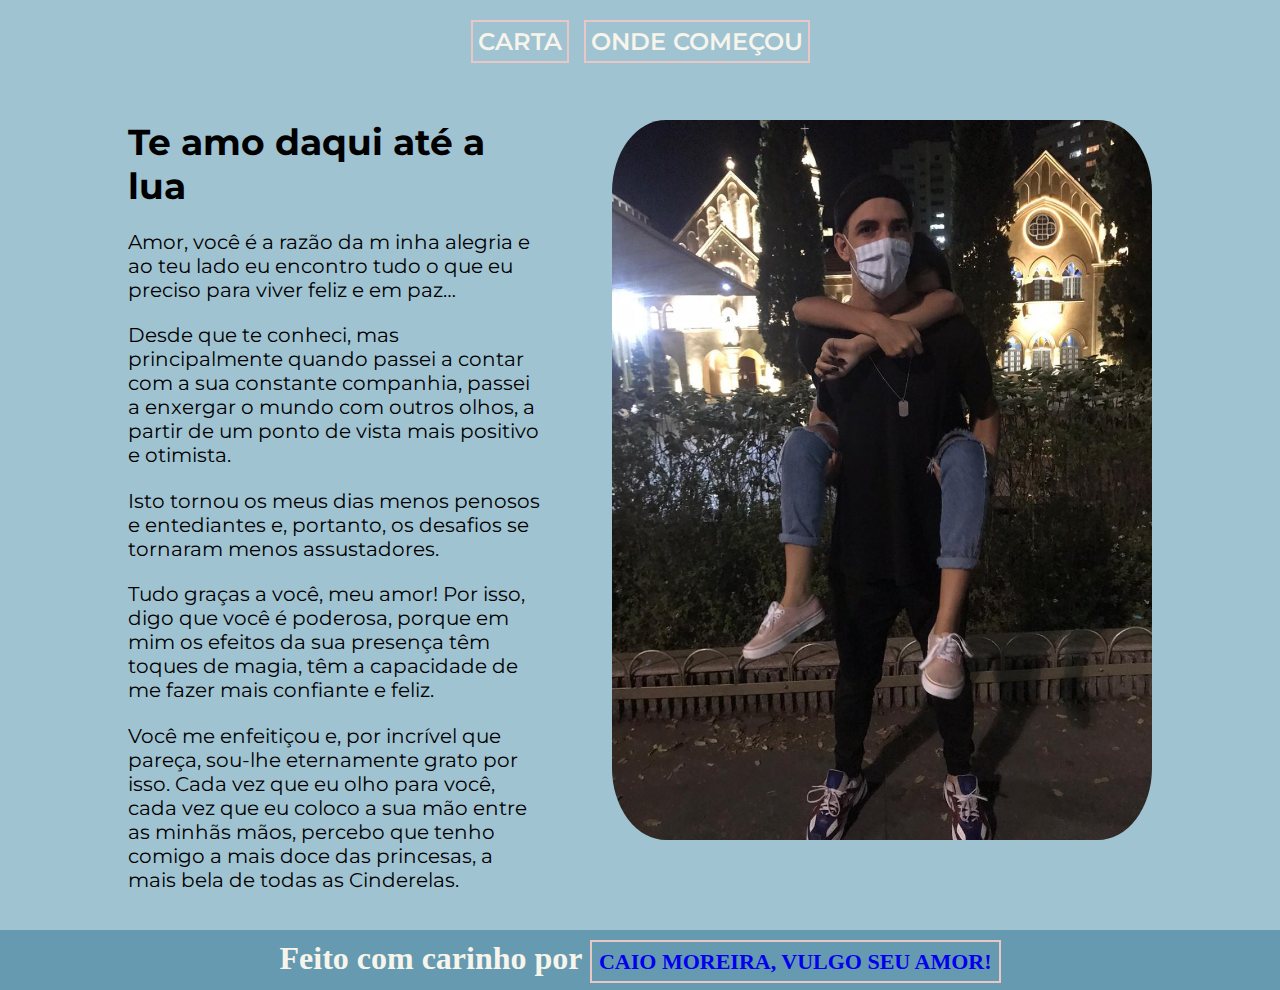
<file: index.html>
<!DOCTYPE html>
<html lang="pt-BR">

<head>
    <meta charset="UTF-8">
    <meta http-equiv="X-UA-Compatible" content="IE=edge">
    <meta name="viewport" content="width=device-width, initial-scale=1.0">
    <link rel="stylesheet" href="./styles/style.css">
    <title>Para: Isabella</title>
</head>

<body>

    <header class="cabecalho">
        <nav class="cabecalho__menu">
            <a class="cabecalho__menu__link" href="./index.html">Carta</a>
            <a class="cabecalho__menu__link" href="./About.html">Onde começou</a>
        </nav>
    </header>

    <main class="conteudo">
        <section class="conteudo__sessao">
            <h1 class="conteudo__sessao__titulo">Te amo daqui até a lua</h1>

            <p class="conteudo__sessao__texto">Amor, você é a razão da m inha alegria e ao teu lado eu encontro tudo o
                que eu preciso para viver feliz e
                em paz…</p>

            <p class="conteudo__sessao__texto">Desde que te conheci, mas principalmente quando passei a contar com a sua
                constante companhia, passei a
                enxergar o mundo com outros olhos, a partir de um ponto de vista mais positivo e otimista.</p>

            <p class="conteudo__sessao__texto">Isto tornou os meus dias menos penosos e entediantes e, portanto, os
                desafios se tornaram menos
                assustadores.</p>

            <p class="conteudo__sessao__texto">Tudo graças a você, meu amor! Por isso, digo que você é poderosa, porque
                em mim os efeitos da sua
                presença têm toques de magia, têm a capacidade de me fazer mais confiante e feliz.</p>

            <p class="conteudo__sessao__texto">Você me enfeitiçou e, por incrível que pareça, sou-lhe eternamente grato
                por isso. Cada vez que eu olho
                para você, cada vez que eu coloco a sua mão entre as minhãs mãos, percebo que tenho comigo a mais doce
                das princesas, a mais bela de todas as Cinderelas.</p>
        </section>

            <img class="conteudo__imagem" src="./images/image1.jpg" alt="">

    </main>

    <footer class="rodape">
        <h1 class="rodape__titulo">Feito com carinho por <a class="rodape__titulo__link" href="https://www.instagram.com/caio.macenaa/" target="_blank">Caio Moreira, vulgo
                seu amor!</a></h1>
    </footer>
</body>

</html>
</file>
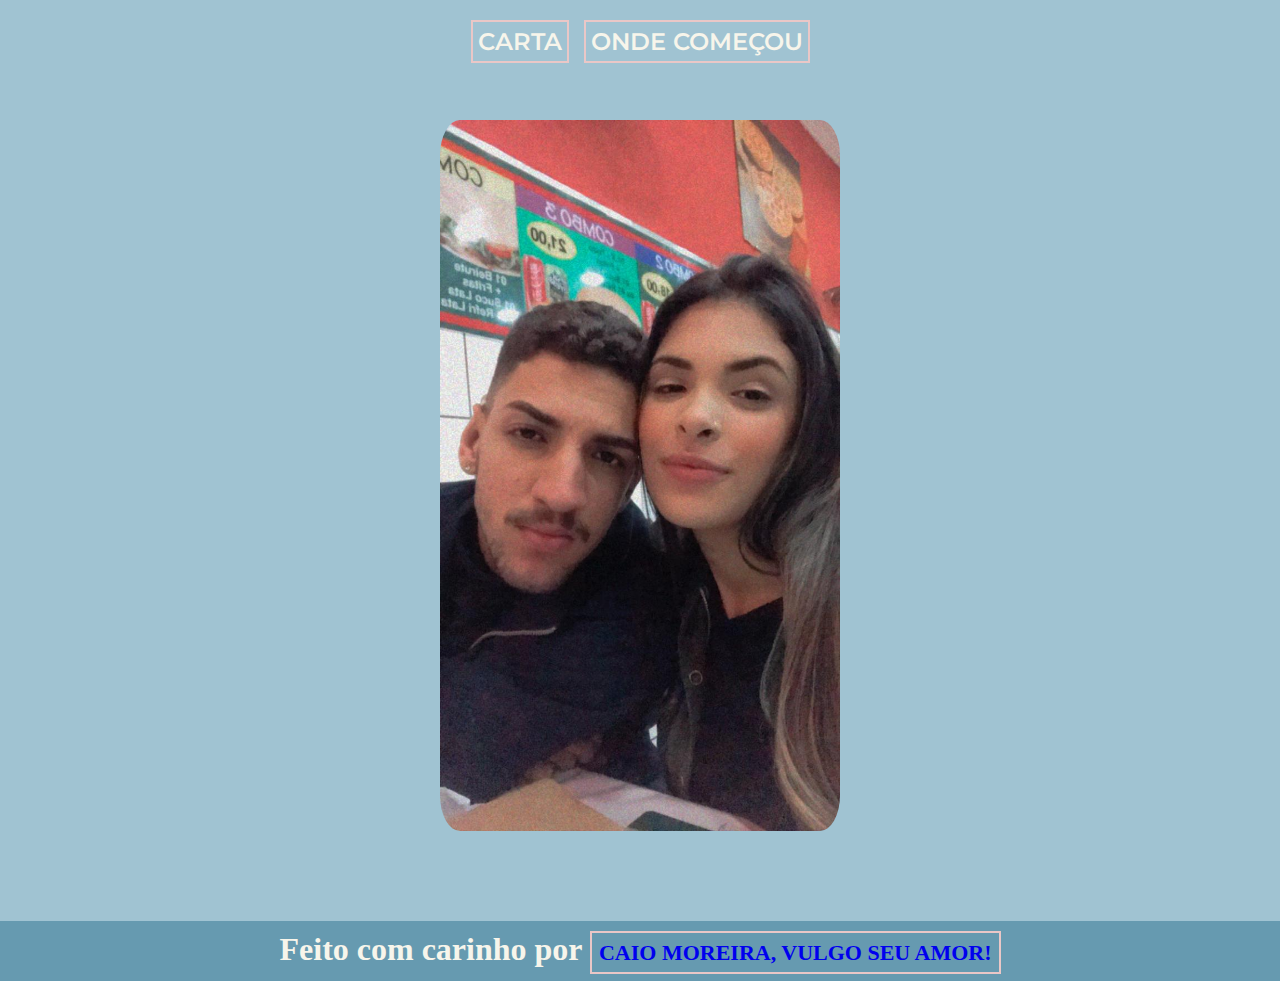
<file: About.html>
<!DOCTYPE html>
<html lang="pt-BR">

<head>
    <meta charset="UTF-8">
    <meta http-equiv="X-UA-Compatible" content="IE=edge">
    <meta name="viewport" content="width=device-width, initial-scale=1.0">
    <link rel="stylesheet" href="./styles/style.css">
    <link rel="stylesheet" href="./styles/about.css">
    <title>Onde comecou</title>
</head>

<body>
    <header class="cabecalho">
        <nav class="cabecalho__menu">
            <a class="cabecalho__menu__link" href="./index.html">Carta</a>
            <a class="cabecalho__menu__link" href="./About.html">Onde começou</a>
        </nav>
    </header>

    <body class="about__body">
        <div class="about__body__image">
            <img class="about__image" src="./images/image-comeco.jpg" alt="">
        </div>
    </body>

    <footer class="rodape">
        <h1 class="rodape__titulo">Feito com carinho por <a class="rodape__titulo__link"
                href="https://www.instagram.com/caio.macenaa/" target="_blank">Caio Moreira, vulgo
                seu amor!</a></h1>
    </footer>
</body>

</html>
</file>
<file: styles/style.css>
@import url('https://fonts.googleapis.com/css2?family= Montserrat :wght@400;500;700 & display=swap');
@import url('https://fonts.googleapis.com/css2?family= Alfa+Slab+One & display=swap');


* {
    margin: 0 0;
}

:root {
    --cor-primaria: #EAC7C7;
    --cor-secundaria: #A0C3D2;
    --cor-ternaria: #F7F5EB;
    --cor-base: #EAE0DA;

    --font-primaria: 'Alfa Slab One', cursive;
    --font-secundaria: 'Montserrat', sans-serif;
}

body {
    background-color: var(--cor-secundaria);
}

.cabecalho {
    color: var(--cor-primaria);
    text-decoration: none;
    align-items: center;
    height: 100px;
    margin: 0 auto;
    padding-top: 20px;
}   

.cabecalho__menu{
    display: flex;
    justify-content: center;
    gap: 15px;
}

.cabecalho__menu__link {
    text-decoration: none;
    color: var(--cor-ternaria);
    font-size: 24px;
    font-weight: 600;
    text-transform: uppercase;
    font-family: var(--font-secundaria);
    border: 2px solid var(--cor-primaria);
    padding: 5px;
}

.conteudo {
    display: flex;
    width: 80%;
    justify-content: center;
    box-sizing: border-box;
    margin: 0 auto;
    gap: 20px 70px; 
}

.conteudo__sessao {
    display: flex;
    box-sizing: border-box;
    flex-direction: column;
    gap: 3%;
}

.conteudo__sessao__titulo {
    font-size: 36px;
    font-family: var(--font-secundaria);
}

.conteudo__sessao__texto {
    font-size: 20px;
    font-family: var(--font-secundaria);
}

.conteudo__imagem {
    width: 60vh;
    border-radius: 10%;
    transition: 0.3s;
}

.conteudo__imagem:hover {
    opacity: 92%;
}

.rodape {
    color: var(--cor-ternaria);
    background-color: #669ab0;
    margin-top: 90px;
    height: 60px;
    text-align: center;
}

.rodape__titulo {
    padding-top: 10px;

}

.rodape__titulo__link {
    text-decoration: none;
    border: 2px solid var(--cor-primaria);
    padding: 7px;
    text-transform: uppercase;
    font-size: 22px;
}
</file>
<file: styles/about.css>
.about__body__image {
    display: flex;
    justify-content: center;
}

.about__image {
    align-items: center;
    width: 400px;
    border-radius: 5%;
    transition: 0.5s    ;
}

.about__image:hover {
    opacity: 92%;
}
</file>
